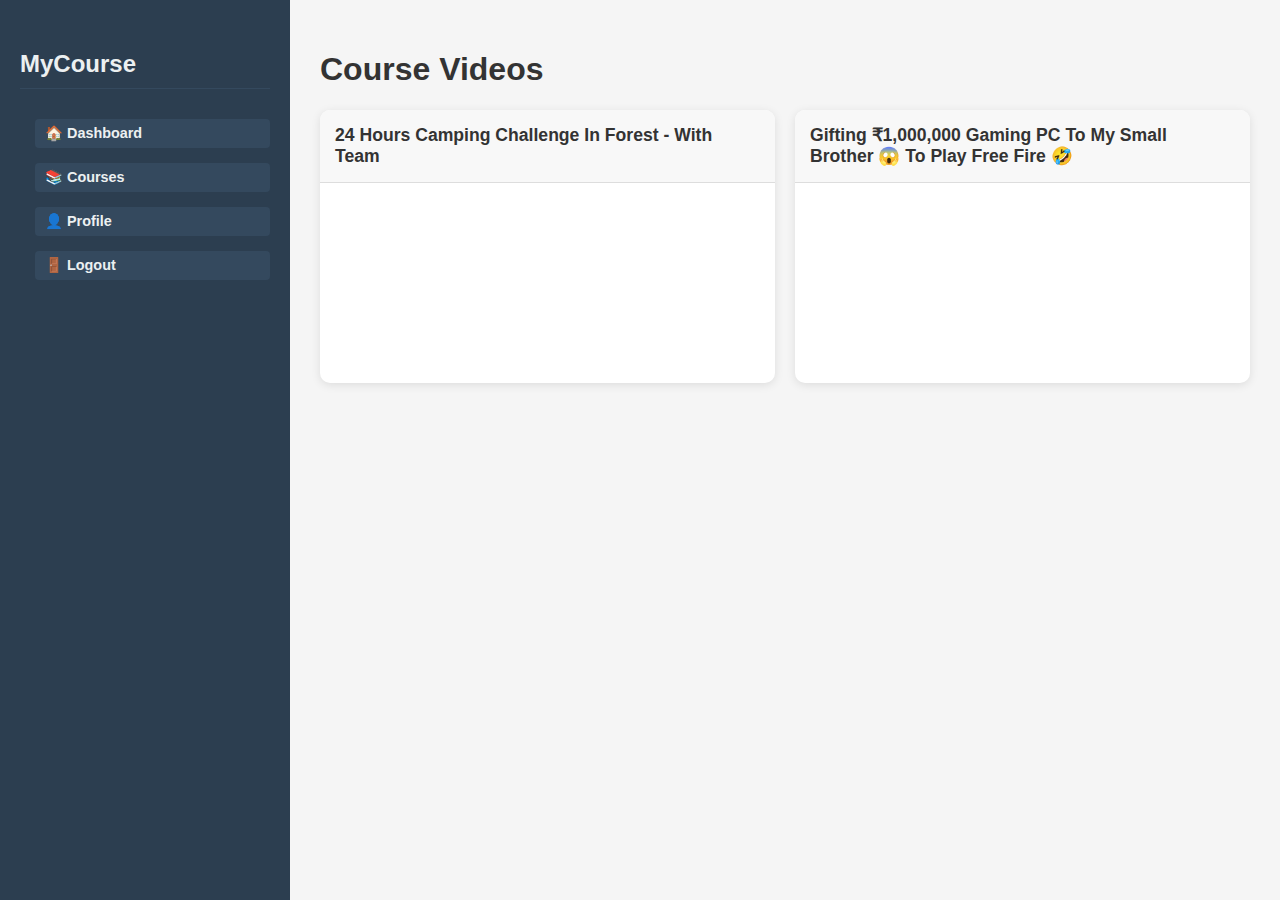
<file: course.html>
<!DOCTYPE html>
<html lang="en">
<head>
  <meta charset="UTF-8" />
  <title>MyCourse | Courses</title>
  <link rel="stylesheet" href="style.css" />
  <style>
    .dashboard-container {
      display: flex;
      min-height: 100vh;
    }

    .sidebar {
      width: 250px;
      background-color: #2c3e50;
      color: #ecf0f1;
      padding: 30px 20px;
    }

    .sidebar h2 {
      font-size: 1.5rem;
      margin-bottom: 30px;
      border-bottom: 1px solid #34495e;
      padding-bottom: 10px;
    }

    .sidebar nav a {
      display: block;
      color: #ecf0f1;
      margin-bottom: 15px;
      text-decoration: none;
      font-weight: bold;
    }

    .sidebar nav a:hover {
      color: #3498db;
    }

    .main-content {
      flex: 1;
      padding: 30px;
      background-color: #f5f5f5;
    }

    .video-grid {
      display: grid;
      grid-template-columns: repeat(auto-fit, minmax(350px, 1fr));
      gap: 20px;
    }

    .video-card {
      background: #fff;
      border-radius: 10px;
      overflow: hidden;
      box-shadow: 0 2px 10px rgba(0,0,0,0.1);
      transition: transform 0.2s;
      display: flex;
      flex-direction: column;
    }

    .video-card:hover {
      transform: scale(1.01);
    }

    .video-card h3 {
      margin: 0;
      padding: 15px;
      font-size: 1.1rem;
      background: #f8f8f8;
      border-bottom: 1px solid #ddd;
    }

    .video-card iframe {
      width: 100%;
      height: 200px;
      border: none;
    }

    @media (max-width: 768px) {
      .dashboard-container {
        flex-direction: column;
      }

      .sidebar {
        width: 100%;
        text-align: center;
      }

      .main-content {
        padding: 15px;
      }

      .video-card iframe {
        height: 180px;
      }
    }
  </style>
</head>
<body>
  <div class="dashboard-container">
    <aside class="sidebar">
      <h2>MyCourse</h2>
      <nav>
        <a href="dashboard.html">🏠 Dashboard</a>
        <a href="course.html" class="active">📚 Courses</a>
        <a href="profile.html">👤 Profile</a>
        <a href="#" onclick="logout()">🚪 Logout</a>
      </nav>
    </aside>

    <div class="main-content">
      <h1>Course Videos</h1>
      <div class="video-grid">
        <!-- Video 1 -->
        <div class="video-card">
          <h3>24 Hours Camping Challenge In Forest - With Team</h3>
          <iframe src="https://www.youtube.com/embed/c0IAlkeK5go" allowfullscreen></iframe>
        </div>
        <!-- Video 2 -->
        <div class="video-card">
          <h3>Gifting ₹1,000,000 Gaming PC To My Small Brother 😱 To Play Free Fire 🤣</h3>
          <iframe src="https://www.youtube.com/embed/DKaNupocQfM" allowfullscreen></iframe>
        </div>
      </div>
    </div>
  </div>

  <script src="script.js"></script>
</body>
</html>
</file>
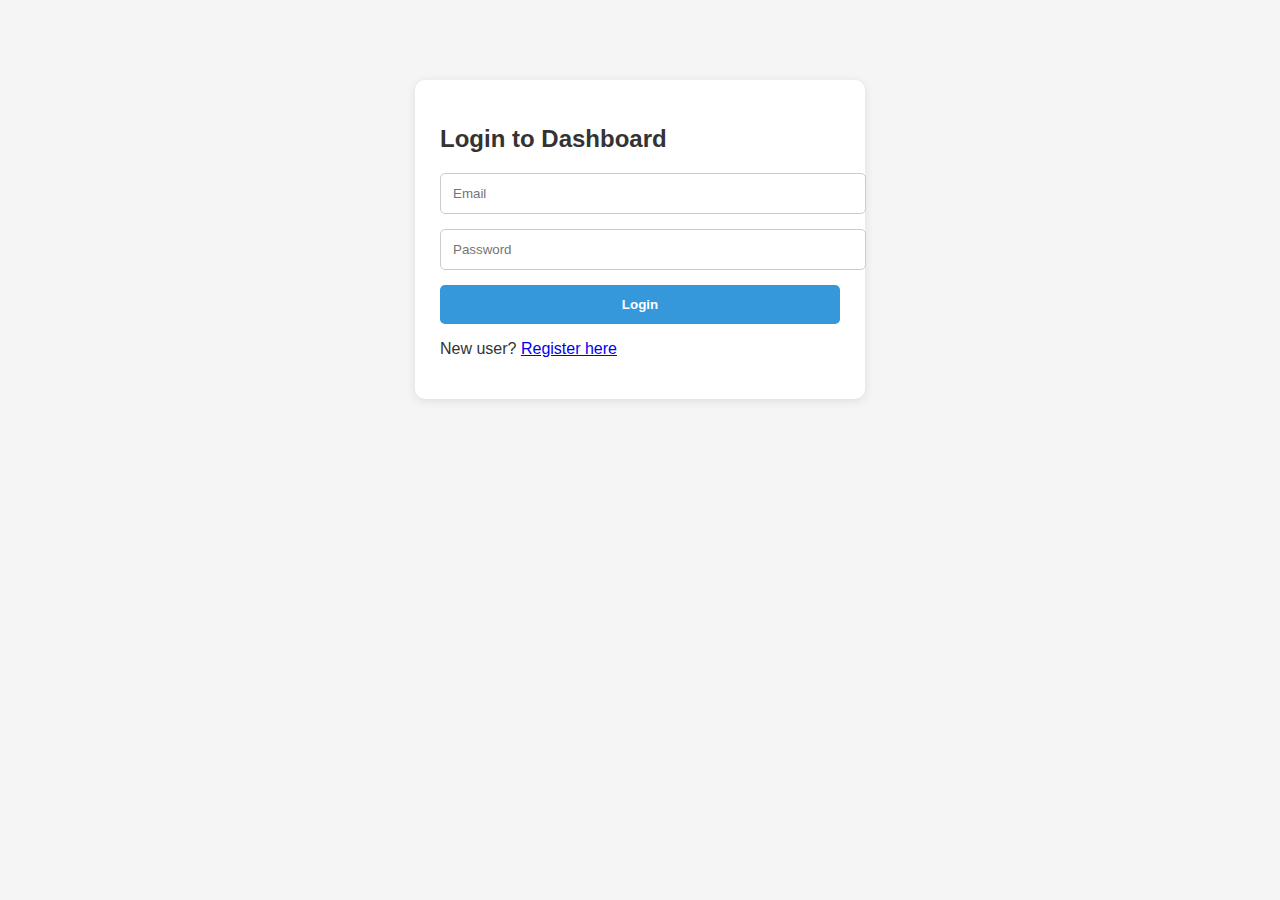
<file: dashboard.html>
<!DOCTYPE html>
<html lang="en">
<head>
  <meta charset="UTF-8" />
  <title>MyCourse | Dashboard</title>
  <link rel="stylesheet" href="style.css" />
  <style>
    .dashboard-container { display: flex; min-height: 100vh; }
    .sidebar { width: 250px; background-color: #2c3e50; color: #ecf0f1; padding: 30px 20px; }
    .sidebar h2 { font-size: 1.5rem; margin-bottom: 30px; border-bottom: 1px solid #34495e; padding-bottom: 10px; }
    .sidebar nav a { display: block; color: #ecf0f1; margin-bottom: 15px; text-decoration: none; font-weight: bold; }
    .sidebar nav a:hover { color: #3498db; }
    .main-content { flex: 1; padding: 30px; background-color: #f5f5f5; }
    .dashboard-header { display: flex; justify-content: space-between; align-items: center; background-color: white; padding: 20px; border-radius: 8px; margin-bottom: 20px; box-shadow: 0 2px 8px rgba(0,0,0,0.1); }
    .dashboard-header h1 { margin: 0; }
    .info-cards { display: flex; gap: 20px; flex-wrap: wrap; }
    .info-card { background-color: white; flex: 1; padding: 20px; min-width: 250px; border-radius: 8px; box-shadow: 0 2px 8px rgba(0,0,0,0.1); }
    @media (max-width: 768px) {
      .dashboard-container { flex-direction: column; }
      .sidebar { width: 100%; text-align: center; }
      .main-content { padding: 15px; }
    }
  </style>
</head>
<body>
  <div class="dashboard-container">
    <aside class="sidebar">
      <h2>MyCourse</h2>
      <nav>
        <a href="dashboard.html">🏠 Dashboard</a>
        <a href="course.html">📚 My Courses</a>
        <a href="profile.html">👤 Profile</a>
        <a href="player.html">🎮 Player Info</a>
        <a href="#" onclick="logout()" class="logout-mini" title="Logout">🚪</a>
      </nav>
    </aside>
    <div class="main-content">
      <div class="dashboard-header">
        <h1>Welcome, <span id="userName">User</span></h1>
        <button onclick="logout()">Logout</button>
      </div>
      <div class="info-cards">
        <div class="info-card">
          <h3>📧 Email</h3>
          <p id="userEmail">Loading...</p>
        </div>
        <div class="info-card">
          <h3>📅 Enrolled Course</h3>
          <ul>
            <li>HTML Basics</li>
            <li>CSS Fundamentals</li>
            <li>JavaScript Essentials</li>
          </ul>
        </div>
      </div>
    </div>
  </div>
  <script src="script.js"></script>
</body>
</html>
</file>
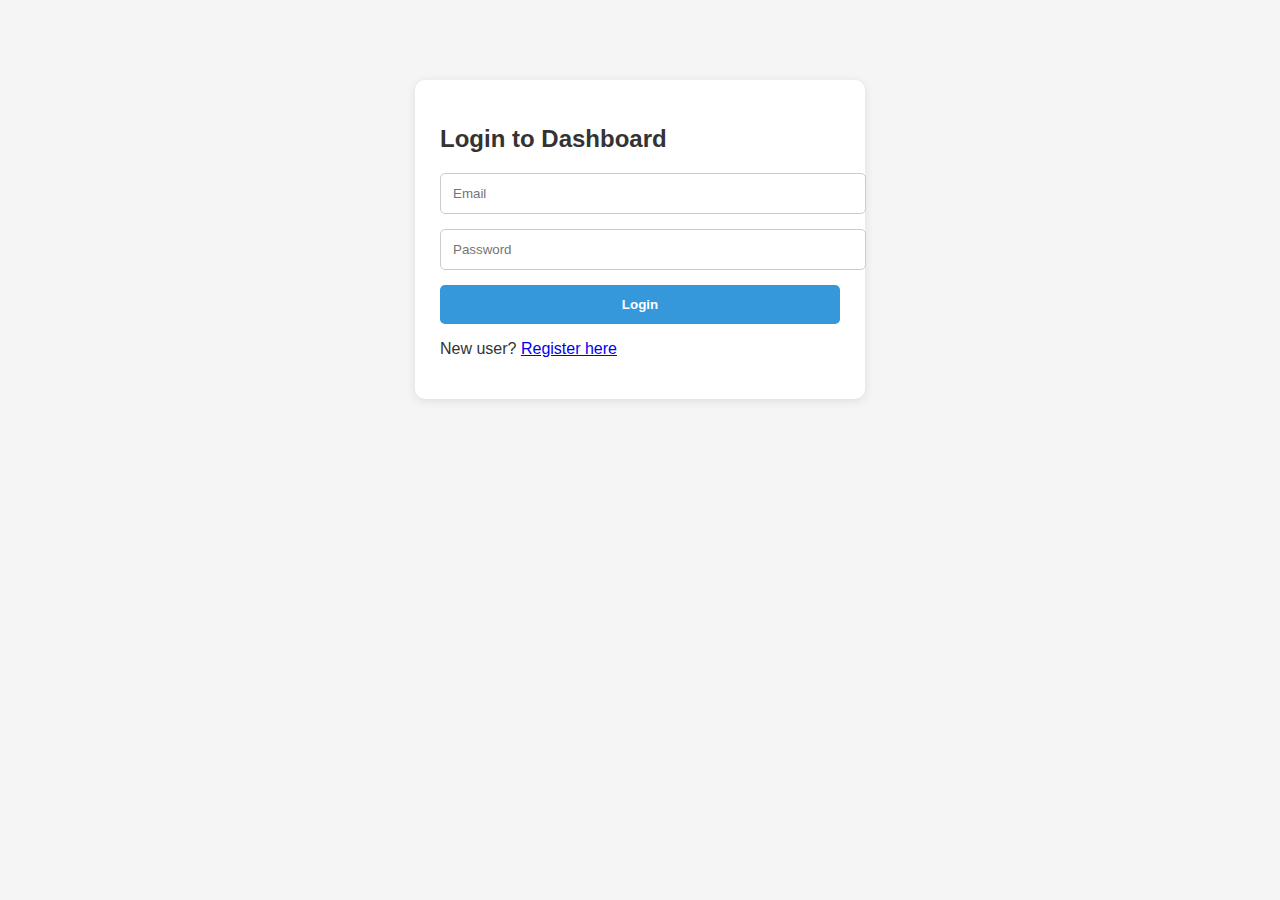
<file: login.html>
<!DOCTYPE html>
<html lang="en">
<head>
  <meta charset="UTF-8">
  <title>Login | MyCourse</title>
  <link rel="stylesheet" href="style.css" />
</head>
<body>
  <div class="form-container">
    <h2>Login to Dashboard</h2>
    <form id="loginForm" onsubmit="return loginUser(event)">
      <input type="email" id="loginEmail" required placeholder="Email" />
      <input type="password" id="loginPassword" required placeholder="Password" />
      <button type="submit">Login</button>
    </form>
    <p>New user? <a href="register.html">Register here</a></p>
  </div>
  <script src="script.js"></script>
</body>
</html>
</file>
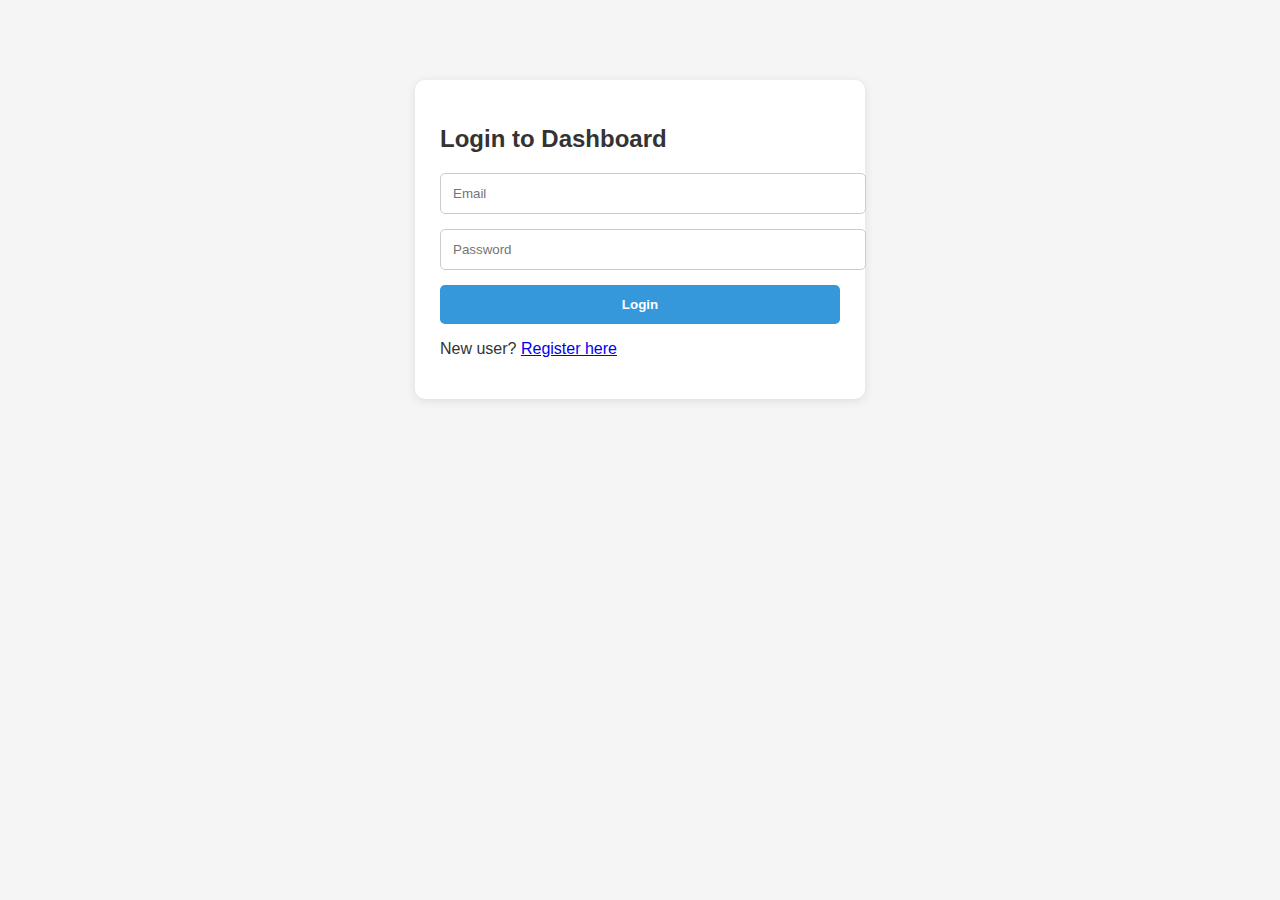
<file: profile.html>
<!DOCTYPE html>
<html lang="en">
<head>
  <meta charset="UTF-8" />
  <title>MyCourse | Profile</title>
  <link rel="stylesheet" href="style.css" />
  <style>
    .dashboard-container { display: flex; min-height: 100vh; }
    .sidebar { width: 250px; background-color: #2c3e50; color: #ecf0f1; padding: 30px 20px; }
    .sidebar h2 { font-size: 1.5rem; margin-bottom: 30px; border-bottom: 1px solid #34495e; padding-bottom: 10px; }
    .sidebar nav a { display: block; color: #ecf0f1; margin-bottom: 15px; text-decoration: none; font-weight: bold; }
    .sidebar nav a:hover { color: #3498db; }
    .main-content { flex: 1; padding: 30px; background-color: #f5f5f5; }
    .profile-card { background-color: white; padding: 25px; border-radius: 10px; box-shadow: 0 2px 10px rgba(0,0,0,0.1); max-width: 500px; margin: auto; }
    .profile-card h2 { margin-top: 0; }
    .profile-card label { display: block; margin-top: 15px; font-weight: bold; }
    .profile-card input { width: 100%; padding: 10px; margin-top: 5px; border-radius: 5px; border: 1px solid #ccc; }
    .profile-card button { margin-top: 20px; width: 100%; padding: 12px; background-color: #3498db; color: white; border: none; border-radius: 5px; font-weight: bold; cursor: pointer; }
    @media (max-width: 768px) {
      .dashboard-container { flex-direction: column; }
      .sidebar { width: 100%; text-align: center; }
      .main-content { padding: 15px; }
    }
  </style>
</head>
<body>
  <div class="dashboard-container">
    <aside class="sidebar">
      <h2>MyCourse</h2>
      <nav>
        <a href="dashboard.html">🏠 Dashboard</a>
        <a href="#">📚 My Courses</a>
        <a href="profile.html">👤 Profile</a>
        <a href="player.html">🎮 Player Info</a>
        <a href="#" onclick="logout()">🚪 Logout</a>
      </nav>
    </aside>
    <div class="main-content">
      <div class="profile-card">
        <h2>Your Profile</h2>
        <form id="profileForm">
          <label for="profileName">Full Name</label>
          <input type="text" id="profileName" required />
          <label for="profileEmail">Email</label>
          <input type="email" id="profileEmail" required disabled />
          <button type="submit">Update Profile</button>
        </form>
      </div>
    </div>
  </div>
  <script src="script.js"></script>
</body>
</html>
</file>
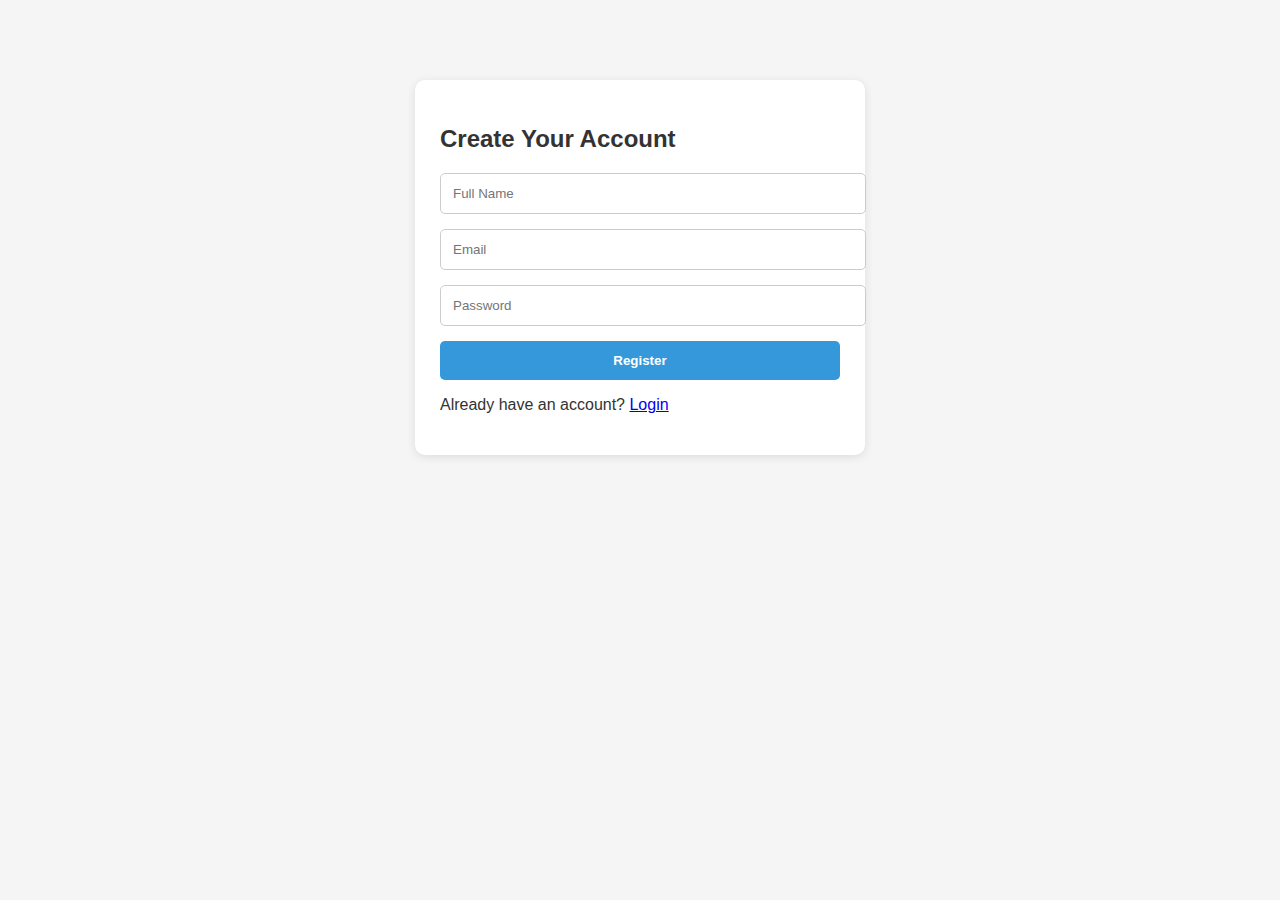
<file: register.html>
<!DOCTYPE html>
<html lang="en">
<head>
  <meta charset="UTF-8">
  <title>Register | MyCourse</title>
  <link rel="stylesheet" href="style.css" />
</head>
<body>
  <div class="form-container">
    <h2>Create Your Account</h2>
    <form id="registerForm">
      <input type="text" placeholder="Full Name" id="regName" required />
      <input type="email" placeholder="Email" id="regEmail" required />
      <input type="password" placeholder="Password" id="regPassword" required />
      <button type="submit">Register</button>
    </form>
    <p>Already have an account? <a href="login.html">Login</a></p>
  </div>
  <script src="script.js"></script>
</body>
</html>
</file>
<file: style.css>
/* Common styles shared across pages */
body {
  font-family: 'Segoe UI', sans-serif;
  background: #f5f5f5;
  margin: 0;
  padding: 0;
  color: #333;
}
header {
  background-color: #2c3e50;
  color: #fff;
  padding: 20px;
  display: flex;
  justify-content: space-between;
  align-items: center;
}
nav a {
  color: #fff;
  margin-left: 15px;
  text-decoration: none;
  font-weight: bold;
}
main {
  padding: 20px;
}
footer {
  text-align: center;
  padding: 15px;
  background-color: #ecf0f1;
}
.form-container {
  max-width: 400px;
  margin: 80px auto;
  padding: 25px;
  background: white;
  border-radius: 10px;
  box-shadow: 0 2px 10px rgba(0,0,0,0.1);
}
input[type="text"],
input[type="email"],
input[type="password"] {
  width: 100%;
  padding: 12px;
  margin-bottom: 15px;
  border: 1px solid #ccc;
  border-radius: 5px;
}
button {
  width: 100%;
  padding: 12px;
  background-color: #3498db;
  color: white;
  border: none;
  border-radius: 5px;
  font-weight: bold;
  cursor: pointer;
}
body {
  opacity: 0;
  transition: opacity 0.6s ease-in-out;
}

body.fade-in {
  opacity: 1;
}
.sidebar nav a {
  display: inline-block;
  padding: 6px 10px;
  margin-bottom: 10px;
  font-size: 0.9rem;
  background-color: #34495e;
  border-radius: 4px;
  transition: background 0.3s;
}

.sidebar nav a:hover {
  background-color: #3e5a78;
  color: #fff;
}
.logout-mini {
  display: inline-block;
  width: 36px;
  height: 36px;
  text-align: center;
  line-height: 36px;
  font-size: 20px;
  background-color: #e74c3c;
  color: white;
  border-radius: 50%;
  margin-top: 15px;
  transition: background 0.3s;
}

.logout-mini:hover {
  background-color: #c0392b;
}
</file>
